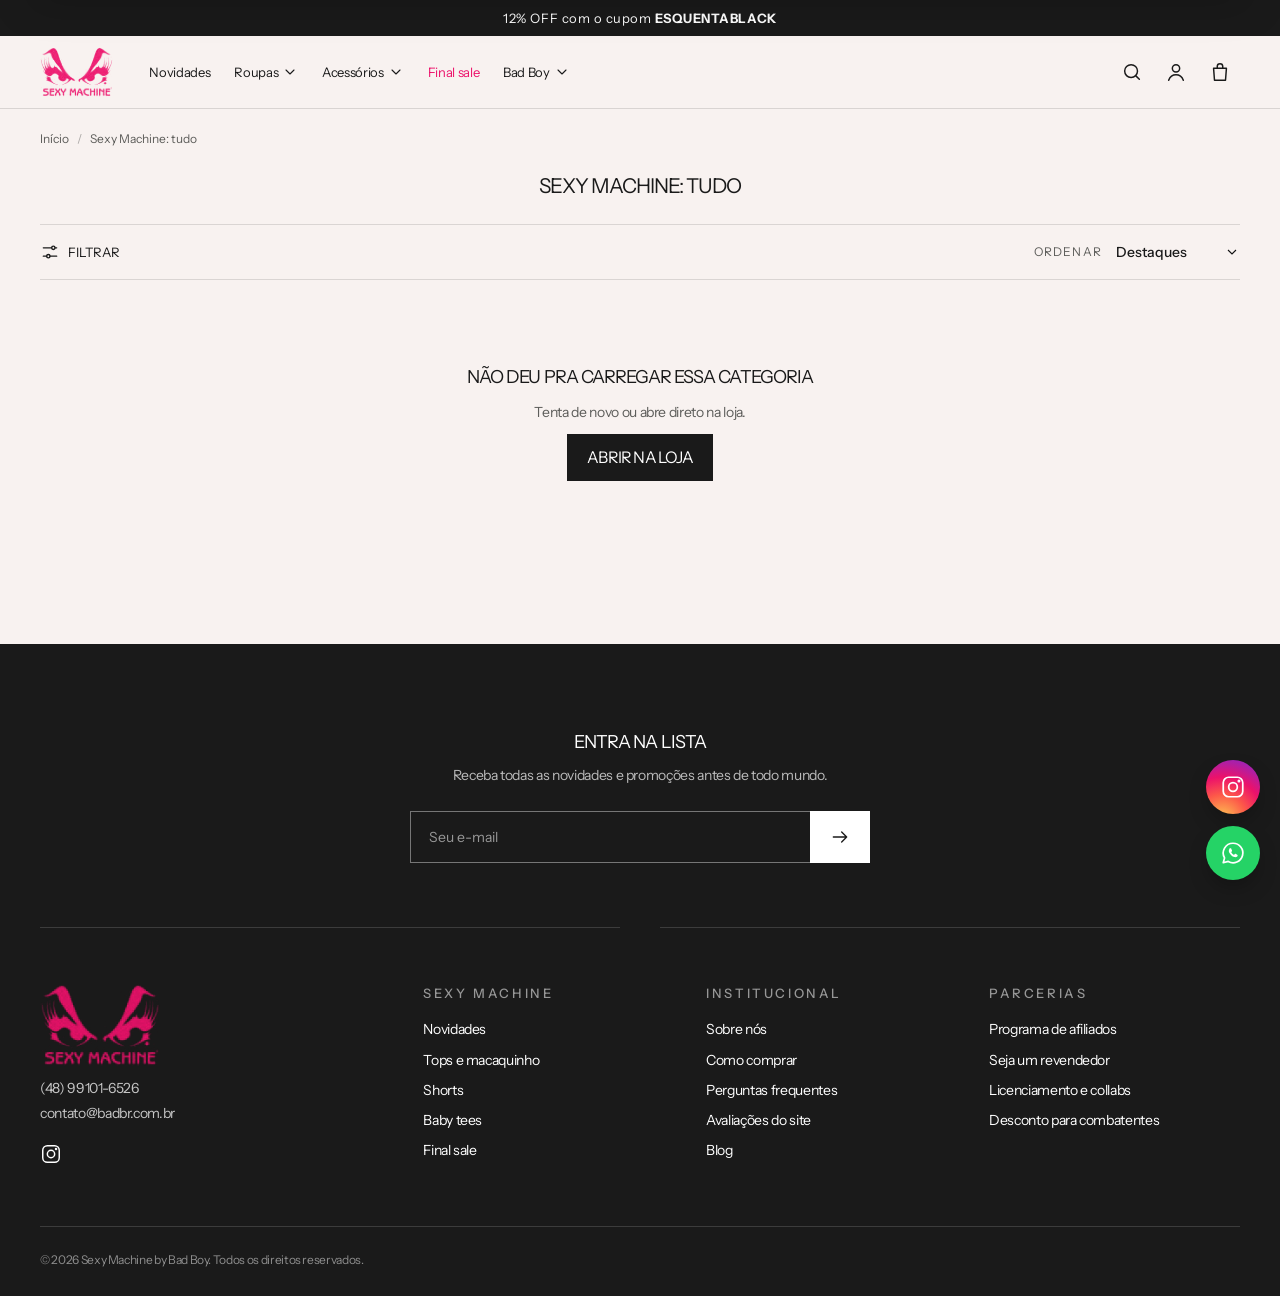
<file: colecao.html>
<!doctype html>
<html lang="pt-BR">
<head>
<meta charset="utf-8">
<meta name="viewport" content="width=device-width, initial-scale=1">
<title>Categoria | Sexy Machine</title>
<meta name="description" content="Sexy Machine, a marca ícone dos anos 90 e 2000, agora com a Bad Boy: tops, shorts, macaquinho, baby tees e conjuntos de moletom.">
<meta name="theme-color" content="#f6eeec">
<link rel="icon" href="img/sm-logo.png">
<link rel="preconnect" href="https://fonts.googleapis.com">
<link rel="preconnect" href="https://fonts.gstatic.com" crossorigin>
<link href="https://fonts.googleapis.com/css2?family=Instrument+Sans:ital,wght@0,400;0,500;0,600;0,700;1,600&display=swap" rel="stylesheet">
<link rel="stylesheet" href="styles.css?v=2">
</head>
<body class="page-solid">

<!-- BARRA DE AVISO -->
<div class="announce" aria-live="polite">
  <div class="announce__track">
    <p class="is-on">12% OFF com o cupom <b>ESQUENTABLACK</b></p>
    <p>Bad Friday chegando. Se inscreva e saia na frente</p>
    <p>Desconto para combatentes. <a href="https://badboy.com.br/pages/desconto-para-combatentes">Saiba mais</a></p>
  </div>
</div>

<!-- CABEÇALHO -->
<header class="header" id="header">
  <div class="header__inner">
    <button class="icon-btn header__burger" aria-label="Abrir menu" data-open="menu">
      <svg viewBox="0 0 24 24"><path d="M3 7h18M3 12h18M3 17h18"/></svg>
    </button>
    <a href="index.html" class="header__logo" aria-label="Sexy Machine by Bad Boy"><img class="sm-logo" src="img/sm-logo.png" alt="Sexy Machine" width="138" height="94"></a>
    <nav class="header__nav" aria-label="Principal"></nav>
    <div class="header__icons">
      <button class="icon-btn" aria-label="Buscar" data-open="search"><svg viewBox="0 0 24 24"><circle cx="11" cy="11" r="7"/><path d="m20 20-3.5-3.5"/></svg></button>
      <a class="icon-btn hide-sm" aria-label="Minha conta" href="https://badboy.com.br/account"><svg viewBox="0 0 24 24"><circle cx="12" cy="8" r="4"/><path d="M4 21c1.5-4 4.5-6 8-6s6.5 2 8 6"/></svg></a>
      <button class="icon-btn cart-btn" aria-label="Carrinho" data-open="cart"><svg viewBox="0 0 24 24"><path d="M5 8h14l-1 13H6L5 8Z"/><path d="M9 8V6a3 3 0 0 1 6 0v2"/></svg><span class="cart-count" hidden>0</span></button>
    </div>
  </div>
</header>

<main class="collection">

  <nav class="crumbs crumbs--left" aria-label="Você está em"><a href="index.html">Início</a><span data-crumb-group></span><span data-crumb aria-current="page"></span></nav>
  <section class="col-hero">
    <h1 class="h2 col-title" data-title>&nbsp;</h1>
    <p class="col-desc" data-desc></p>
    <div class="chips" data-chips></div>
  </section>

  <div class="col-body">
    <aside class="filters drawer drawer--left" id="filters" aria-label="Filtros">
      <div class="drawer__head filters__head"><p class="h3">Filtrar</p><button class="icon-btn" data-close aria-label="Fechar"><svg viewBox="0 0 24 24"><path d="M6 6l12 12M18 6 6 18"/></svg></button></div>
      <div class="filters__body">
        <details class="filter" open><summary>Tamanho</summary><div class="sizes" data-f-sizes></div></details>
        <details class="filter" open><summary>Preço</summary><div class="filter__list" data-f-price>
          <label><input type="radio" name="price" value="" checked> Qualquer preço</label>
          <label><input type="radio" name="price" value="0-100"> Até R$ 100</label>
          <label><input type="radio" name="price" value="100-200"> R$ 100 a R$ 200</label>
          <label><input type="radio" name="price" value="200-400"> R$ 200 a R$ 400</label>
          <label><input type="radio" name="price" value="400-99999"> Acima de R$ 400</label>
        </div></details>
        <details class="filter" open><summary>Mais</summary><div class="filter__list">
          <label><input type="checkbox" data-f-sale> Só promoção</label>
          <label><input type="checkbox" data-f-soldout> Mostrar esgotados</label>
        </div></details>
      </div>
      <div class="filters__foot">
        <button class="btn btn--ghost" data-clear>Limpar</button>
        <button class="btn" data-close data-apply>Ver produtos</button>
      </div>
    </aside>

    <div class="col-main">
      <div class="toolbar">
        <button class="toolbar__filter" data-open="filters"><svg viewBox="0 0 24 24"><path d="M4 7h10M18 7h2M4 17h4M12 17h8"/><circle cx="16" cy="7" r="2"/><circle cx="10" cy="17" r="2"/></svg>Filtrar</button>
        <p class="toolbar__count" data-count>Carregando produtos...</p>
        <label class="toolbar__sort"><span>Ordenar</span>
          <select data-sort>
            <option value="">Destaques</option>
            <option value="new">Mais novos</option>
            <option value="price-asc">Menor preço</option>
            <option value="price-desc">Maior preço</option>
            <option value="off">Maior desconto</option>
            <option value="az">A a Z</option>
          </select>
        </label>

      </div>
      <div class="active-filters" data-active></div>
      <div class="grid grid--4 col-grid" data-grid>
        <div class="skeleton"></div><div class="skeleton"></div><div class="skeleton"></div><div class="skeleton"></div><div class="skeleton"></div><div class="skeleton"></div><div class="skeleton"></div><div class="skeleton"></div>
      </div>
      <div class="col-more" data-more hidden>
        <p data-more-label></p>
        <div class="col-more__bar"><span data-more-bar></span></div>
        <button class="btn btn--ghost" data-more-btn>Carregar mais</button>
      </div>
    </div>
  </div>

</main>

<!-- NEWSLETTER + RODAPÉ -->
<footer class="footer">
  <div class="newsletter reveal">
    <h2 class="h2">Entra na lista</h2>
    <p>Receba todas as novidades e promoções antes de todo mundo.</p>
    <form class="newsletter__form" onsubmit="event.preventDefault();this.classList.add('is-done')">
      <input type="email" placeholder="Seu e-mail" aria-label="E-mail" required>
      <button class="btn" aria-label="Assinar"><svg viewBox="0 0 24 24"><path d="M4 12h16m-6-6 6 6-6 6"/></svg></button>
      <p class="newsletter__ok">Fechou. Você tá na lista.</p>
    </form>
  </div>
  <div class="footer__cols">
    <div>
      <a href="index.html" class="footer__wm"><img class="sm-logo" src="img/sm-logo.png" alt="Sexy Machine" width="138" height="94"></a>
      <p class="footer__contact"><a href="https://wa.me/554891016526">(48) 99101-6526</a><br><a href="mailto:contato@badbr.com.br">contato@badbr.com.br</a></p>
      <div class="footer__social">
        <a href="https://www.instagram.com/sexymachinebrasil/" aria-label="Instagram da Sexy Machine"><svg viewBox="0 0 24 24"><rect x="3" y="3" width="18" height="18" rx="5"/><circle cx="12" cy="12" r="4"/><circle cx="17.5" cy="6.5" r=".6"/></svg></a>
      </div>
    </div>
    <div>
      <p class="eyebrow">Sexy Machine</p>
      <a href="colecao.html?c=sexy-machine">Novidades</a>
      <a href="colecao.html?c=sm-tops">Tops e macaquinho</a>
      <a href="colecao.html?c=sm-shorts">Shorts</a>
      <a href="colecao.html?c=sm-tees">Baby tees</a>
      <a href="colecao.html?c=sm-sale">Final sale</a>
    </div>
    <div>
      <p class="eyebrow">Institucional</p>
      <a href="https://badboy.com.br/pages/sobre-nos">Sobre nós</a>
      <a href="https://badboy.com.br/pages/como-comprar">Como comprar</a>
      <a href="https://badboy.com.br/pages/faqs">Perguntas frequentes</a>
      <a href="https://badboy.com.br/pages/reviews">Avaliações do site</a>
      <a href="https://badboy.com.br/blogs/bad-boy">Blog</a>
    </div>
    <div>
      <p class="eyebrow">Parcerias</p>
      <a href="https://badboy.com.br/pages/programa-de-afiliados-bad-boy">Programa de afiliados</a>
      <a href="https://badboy.com.br/pages/seja-um-revendedor-bad-boy">Seja um revendedor</a>
      <a href="https://badboy.com.br/pages/seja-um-licenciado">Licenciamento e collabs</a>
      <a href="https://badboy.com.br/pages/desconto-para-combatentes">Desconto para combatentes</a>
    </div>
  </div>
  <p class="footer__legal">© 2026 Sexy Machine by Bad Boy. Todos os direitos reservados.</p>
</footer>

<!-- MENU CELULAR -->
<aside class="drawer drawer--left" id="menu" aria-hidden="true">
  <div class="drawer__head"><img class="sm-logo drawer__logo" src="img/sm-logo.png" alt="Sexy Machine"><button class="icon-btn" data-close aria-label="Fechar"><svg viewBox="0 0 24 24"><path d="M6 6l12 12M18 6 6 18"/></svg></button></div>
  <nav class="drawer__nav"></nav>
</aside>

<!-- BUSCA -->
<div class="search" id="search" aria-hidden="true">
  <div class="search__bar">
    <svg viewBox="0 0 24 24"><circle cx="11" cy="11" r="7"/><path d="m20 20-3.5-3.5"/></svg>
    <input type="search" placeholder="Buscar top, shorts, baby tee..." aria-label="Buscar">
    <button class="icon-btn" data-close aria-label="Fechar"><svg viewBox="0 0 24 24"><path d="M6 6l12 12M18 6 6 18"/></svg></button>
  </div>
  <div class="search__results"></div>
</div>

<!-- COMPRA RÁPIDA -->
<div class="modal" id="quick" aria-hidden="true">
  <div class="modal__box" role="dialog" aria-modal="true" aria-label="Compra rápida">
    <button class="icon-btn modal__x" data-close aria-label="Fechar"><svg viewBox="0 0 24 24"><path d="M6 6l12 12M18 6 6 18"/></svg></button>
    <div class="modal__media"></div>
    <div class="modal__info"></div>
  </div>
</div>

<!-- CARRINHO -->
<aside class="drawer drawer--right" id="cart" aria-hidden="true">
  <div class="drawer__head"><p class="h3">Carrinho</p><button class="icon-btn" data-close aria-label="Fechar"><svg viewBox="0 0 24 24"><path d="M6 6l12 12M18 6 6 18"/></svg></button></div>
  <div class="cart__items"></div>
  <div class="cart__foot">
    <p class="cart__coupon">Use <b>ESQUENTABLACK</b> no checkout e leve 12% OFF</p>
    <div class="cart__total"><span>Subtotal</span><b data-subtotal>R$ 0,00</b></div>
    <a class="btn btn--block" href="https://badboy.com.br/cart">Finalizar compra</a>
  </div>
</aside>

<div class="scrim" data-close></div>
<!-- BOTÕES FLUTUANTES -->
<div class="fab">
  <a class="fab__btn fab__btn--ig" href="https://www.instagram.com/sexymachinebrasil/" target="_blank" rel="noopener" aria-label="Instagram da Sexy Machine">
    <svg viewBox="0 0 24 24"><rect x="3" y="3" width="18" height="18" rx="5"/><circle cx="12" cy="12" r="4"/><circle cx="17.5" cy="6.5" r=".6"/></svg>
    <span class="fab__tip">@sexymachinebrasil</span>
  </a>
  <a class="fab__btn fab__btn--wa" href="https://wa.me/554891016526?text=Oi!%20Vim%20pelo%20site%20da%20Sexy%20Machine%20e%20queria%20tirar%20uma%20d%C3%BAvida." target="_blank" rel="noopener" aria-label="Falar no WhatsApp">
    <svg viewBox="0 0 24 24"><path d="M12 3a9 9 0 0 0-7.8 13.5L3 21l4.6-1.2A9 9 0 1 0 12 3Z"/><path d="M8.6 8.2c.2-.5.5-.5.8-.5h.5c.2 0 .4 0 .5.4l.7 1.7c.1.2 0 .4-.1.6l-.5.6c-.1.1-.2.3 0 .5.5.9 1.2 1.6 2.1 2.1.2.1.4.1.5 0l.6-.7c.2-.2.4-.2.6-.1l1.6.8c.2.1.4.2.4.4 0 .5-.2 1.2-.7 1.5-.6.4-1.4.6-2.3.3-2.3-.8-4-2.5-4.9-4.6-.4-.9-.3-1.9.1-2.5Z"/></svg>
    <span class="fab__tip">Fale com a gente</span>
  </a>
</div>
<div class="toast" role="status"></div>

<script src="menu.js?v=1"></script>
<script src="products.js?v=1"></script>
<script src="common.js?v=1"></script>
<script src="colecao.js?v=1"></script>
</body>
</html>
</file>
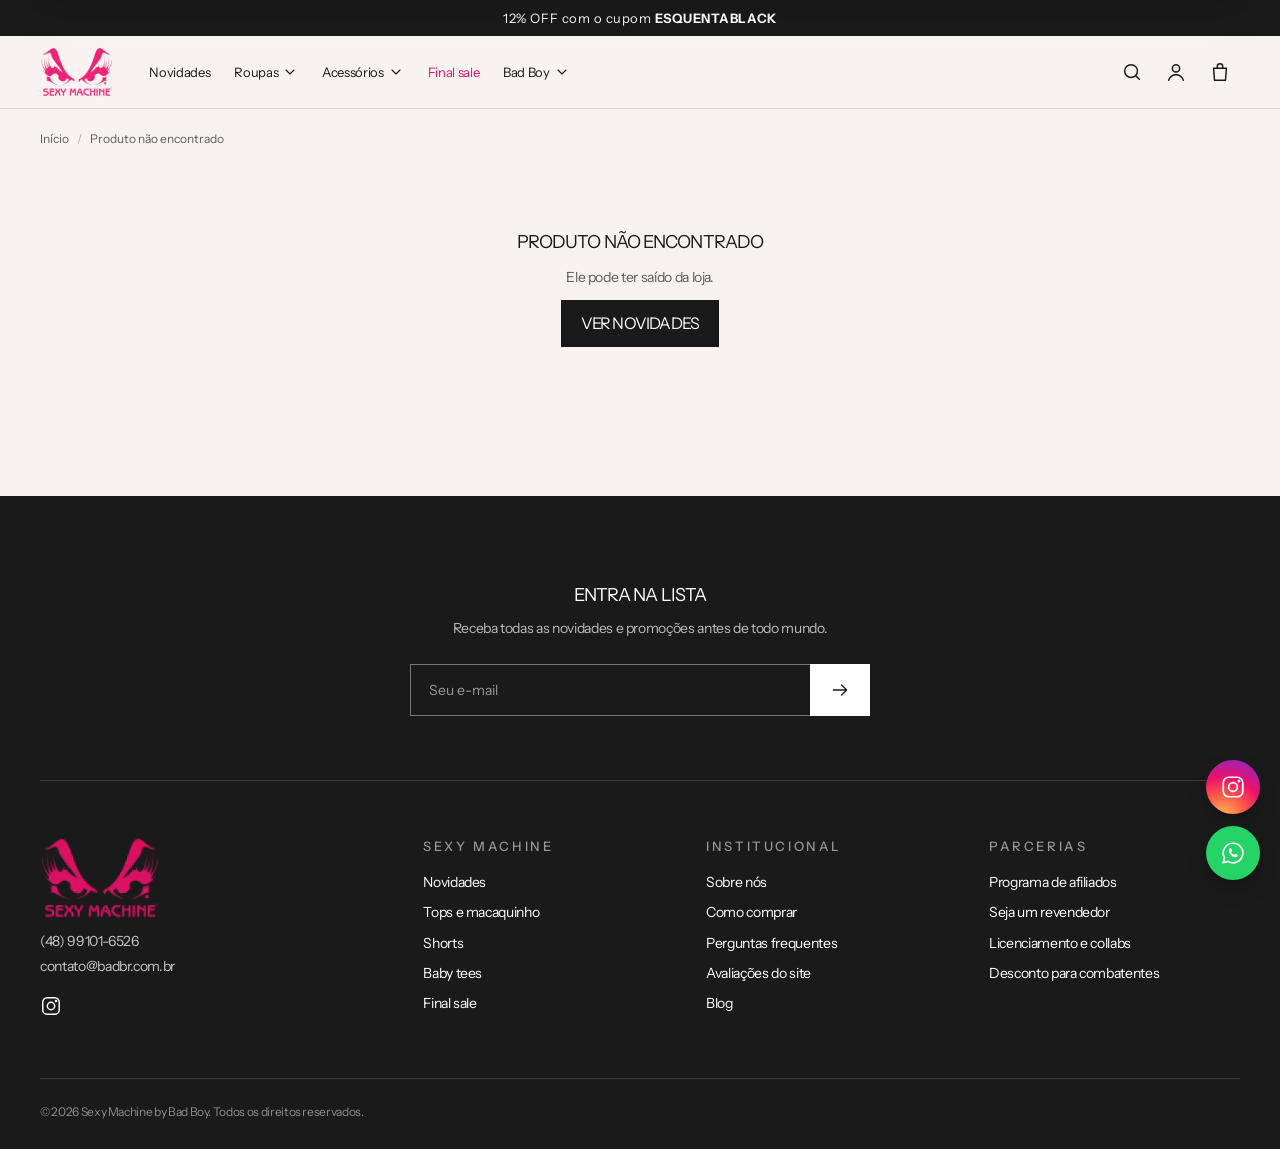
<file: produto.html>
<!doctype html>
<html lang="pt-BR">
<head>
<meta charset="utf-8">
<meta name="viewport" content="width=device-width, initial-scale=1">
<title>Produto | Sexy Machine</title>
<meta name="description" content="Sexy Machine, a marca ícone dos anos 90 e 2000, agora com a Bad Boy: tops, shorts, macaquinho, baby tees e conjuntos de moletom.">
<meta name="theme-color" content="#f6eeec">
<link rel="icon" href="img/sm-logo.png">
<link rel="preconnect" href="https://fonts.googleapis.com">
<link rel="preconnect" href="https://fonts.gstatic.com" crossorigin>
<link href="https://fonts.googleapis.com/css2?family=Instrument+Sans:ital,wght@0,400;0,500;0,600;0,700;1,600&display=swap" rel="stylesheet">
<link rel="stylesheet" href="styles.css?v=2">
</head>
<body class="page-solid">

<!-- BARRA DE AVISO -->
<div class="announce" aria-live="polite">
  <div class="announce__track">
    <p class="is-on">12% OFF com o cupom <b>ESQUENTABLACK</b></p>
    <p>Bad Friday chegando. Se inscreva e saia na frente</p>
    <p>Desconto para combatentes. <a href="https://badboy.com.br/pages/desconto-para-combatentes">Saiba mais</a></p>
  </div>
</div>

<!-- CABEÇALHO -->
<header class="header" id="header">
  <div class="header__inner">
    <button class="icon-btn header__burger" aria-label="Abrir menu" data-open="menu">
      <svg viewBox="0 0 24 24"><path d="M3 7h18M3 12h18M3 17h18"/></svg>
    </button>
    <a href="index.html" class="header__logo" aria-label="Sexy Machine by Bad Boy"><img class="sm-logo" src="img/sm-logo.png" alt="Sexy Machine" width="138" height="94"></a>
    <nav class="header__nav" aria-label="Principal"></nav>
    <div class="header__icons">
      <button class="icon-btn" aria-label="Buscar" data-open="search"><svg viewBox="0 0 24 24"><circle cx="11" cy="11" r="7"/><path d="m20 20-3.5-3.5"/></svg></button>
      <a class="icon-btn hide-sm" aria-label="Minha conta" href="https://badboy.com.br/account"><svg viewBox="0 0 24 24"><circle cx="12" cy="8" r="4"/><path d="M4 21c1.5-4 4.5-6 8-6s6.5 2 8 6"/></svg></a>
      <button class="icon-btn cart-btn" aria-label="Carrinho" data-open="cart"><svg viewBox="0 0 24 24"><path d="M5 8h14l-1 13H6L5 8Z"/><path d="M9 8V6a3 3 0 0 1 6 0v2"/></svg><span class="cart-count" hidden>0</span></button>
    </div>
  </div>
</header>

<main class="product">

  <nav class="crumbs crumbs--left" aria-label="Você está em"><a href="index.html">Início</a><span data-crumb-col></span><span data-crumb aria-current="page"></span></nav>

  <section class="pdp">
    <div class="pdp__media">
      <div class="pdp__thumbs" data-thumbs></div>
      <div class="pdp__main">
        <div class="pdp__gallery" data-gallery><div class="skeleton"></div></div>
        <div class="pdp__counter" data-counter hidden></div>
      </div>
    </div>

    <div class="pdp__info">
      <div class="pdp__sticky">
        <h1 class="pdp__title" data-title>&nbsp;</h1>
        <div class="pdp__price" data-price></div>
        <div data-options></div>
        <p class="modal__hint" data-hint></p>
        <p class="pdp__stock" data-stock></p>
        <div class="pdp__buy">
          <button class="btn btn--ghost btn--block pdp__add" data-add-pdp>Adicionar ao carrinho</button>
          <a class="btn btn--block" data-buy-now href="#">Comprar agora</a>
        </div>
        <div class="rte pdp__desc" data-desc></div>
        <div class="pdp__acc">
          <details><summary>Detalhes</summary><dl class="pdp__specs" data-specs></dl></details>
          <details><summary>Dúvidas</summary><div class="rte">
            <p><a href="https://badboy.com.br/pages/como-comprar">Como comprar</a></p>
            <p><a href="https://badboy.com.br/pages/faqs">Perguntas frequentes</a></p>
            <p><a href="https://wa.me/554891016526">WhatsApp (48) 99101-6526</a></p>
          </div></details>
        </div>
        <div class="pdp__share" data-share-row>
          <a data-share="facebook" target="_blank" rel="noopener"><svg viewBox="0 0 24 24"><path d="M14 8h3V4h-3a4 4 0 0 0-4 4v2H7v4h3v6h4v-6h3l1-4h-4V8Z"/></svg>Compartilhar</a>
          <a data-share="x" target="_blank" rel="noopener"><svg viewBox="0 0 24 24"><path d="M4 4l16 16M20 4 4 20"/></svg>Postar</a>
          <a data-share="whatsapp" target="_blank" rel="noopener"><svg viewBox="0 0 24 24"><path d="M4 20l1.3-4A8 8 0 1 1 8 18.7L4 20Z"/></svg>WhatsApp</a>
        </div>
      </div>
    </div>
  </section>

  <section class="section" data-related-wrap hidden>
    <div class="section__head reveal">
      <h2 class="h2">Você também pode gostar</h2>
    </div>
    <div class="grid grid--4" data-related></div>
    <div class="section__foot"><a href="colecao.html?c=all" class="btn btn--ghost" data-related-link>Ver mais</a></div>
  </section>

</main>

<!-- BARRA DE COMPRA FIXA (celular) -->
<div class="buybar" data-buybar aria-hidden="true">
  <div class="buybar__info"><p data-buybar-title></p><b data-buybar-price></b></div>
  <button class="btn" data-buybar-go>Comprar</button>
</div>

<!-- NEWSLETTER + RODAPÉ -->
<footer class="footer">
  <div class="newsletter reveal">
    <h2 class="h2">Entra na lista</h2>
    <p>Receba todas as novidades e promoções antes de todo mundo.</p>
    <form class="newsletter__form" onsubmit="event.preventDefault();this.classList.add('is-done')">
      <input type="email" placeholder="Seu e-mail" aria-label="E-mail" required>
      <button class="btn" aria-label="Assinar"><svg viewBox="0 0 24 24"><path d="M4 12h16m-6-6 6 6-6 6"/></svg></button>
      <p class="newsletter__ok">Fechou. Você tá na lista.</p>
    </form>
  </div>
  <div class="footer__cols">
    <div>
      <a href="index.html" class="footer__wm"><img class="sm-logo" src="img/sm-logo.png" alt="Sexy Machine" width="138" height="94"></a>
      <p class="footer__contact"><a href="https://wa.me/554891016526">(48) 99101-6526</a><br><a href="mailto:contato@badbr.com.br">contato@badbr.com.br</a></p>
      <div class="footer__social">
        <a href="https://www.instagram.com/sexymachinebrasil/" aria-label="Instagram da Sexy Machine"><svg viewBox="0 0 24 24"><rect x="3" y="3" width="18" height="18" rx="5"/><circle cx="12" cy="12" r="4"/><circle cx="17.5" cy="6.5" r=".6"/></svg></a>
      </div>
    </div>
    <div>
      <p class="eyebrow">Sexy Machine</p>
      <a href="colecao.html?c=sexy-machine">Novidades</a>
      <a href="colecao.html?c=sm-tops">Tops e macaquinho</a>
      <a href="colecao.html?c=sm-shorts">Shorts</a>
      <a href="colecao.html?c=sm-tees">Baby tees</a>
      <a href="colecao.html?c=sm-sale">Final sale</a>
    </div>
    <div>
      <p class="eyebrow">Institucional</p>
      <a href="https://badboy.com.br/pages/sobre-nos">Sobre nós</a>
      <a href="https://badboy.com.br/pages/como-comprar">Como comprar</a>
      <a href="https://badboy.com.br/pages/faqs">Perguntas frequentes</a>
      <a href="https://badboy.com.br/pages/reviews">Avaliações do site</a>
      <a href="https://badboy.com.br/blogs/bad-boy">Blog</a>
    </div>
    <div>
      <p class="eyebrow">Parcerias</p>
      <a href="https://badboy.com.br/pages/programa-de-afiliados-bad-boy">Programa de afiliados</a>
      <a href="https://badboy.com.br/pages/seja-um-revendedor-bad-boy">Seja um revendedor</a>
      <a href="https://badboy.com.br/pages/seja-um-licenciado">Licenciamento e collabs</a>
      <a href="https://badboy.com.br/pages/desconto-para-combatentes">Desconto para combatentes</a>
    </div>
  </div>
  <p class="footer__legal">© 2026 Sexy Machine by Bad Boy. Todos os direitos reservados.</p>
</footer>

<!-- MENU CELULAR -->
<aside class="drawer drawer--left" id="menu" aria-hidden="true">
  <div class="drawer__head"><img class="sm-logo drawer__logo" src="img/sm-logo.png" alt="Sexy Machine"><button class="icon-btn" data-close aria-label="Fechar"><svg viewBox="0 0 24 24"><path d="M6 6l12 12M18 6 6 18"/></svg></button></div>
  <nav class="drawer__nav"></nav>
</aside>

<!-- BUSCA -->
<div class="search" id="search" aria-hidden="true">
  <div class="search__bar">
    <svg viewBox="0 0 24 24"><circle cx="11" cy="11" r="7"/><path d="m20 20-3.5-3.5"/></svg>
    <input type="search" placeholder="Buscar top, shorts, baby tee..." aria-label="Buscar">
    <button class="icon-btn" data-close aria-label="Fechar"><svg viewBox="0 0 24 24"><path d="M6 6l12 12M18 6 6 18"/></svg></button>
  </div>
  <div class="search__results"></div>
</div>

<!-- COMPRA RÁPIDA -->
<div class="modal" id="quick" aria-hidden="true">
  <div class="modal__box" role="dialog" aria-modal="true" aria-label="Compra rápida">
    <button class="icon-btn modal__x" data-close aria-label="Fechar"><svg viewBox="0 0 24 24"><path d="M6 6l12 12M18 6 6 18"/></svg></button>
    <div class="modal__media"></div>
    <div class="modal__info"></div>
  </div>
</div>

<!-- CARRINHO -->
<aside class="drawer drawer--right" id="cart" aria-hidden="true">
  <div class="drawer__head"><p class="h3">Carrinho</p><button class="icon-btn" data-close aria-label="Fechar"><svg viewBox="0 0 24 24"><path d="M6 6l12 12M18 6 6 18"/></svg></button></div>
  <div class="cart__items"></div>
  <div class="cart__foot">
    <p class="cart__coupon">Use <b>ESQUENTABLACK</b> no checkout e leve 12% OFF</p>
    <div class="cart__total"><span>Subtotal</span><b data-subtotal>R$ 0,00</b></div>
    <a class="btn btn--block" href="https://badboy.com.br/cart">Finalizar compra</a>
  </div>
</aside>

<div class="scrim" data-close></div>
<!-- BOTÕES FLUTUANTES -->
<div class="fab">
  <a class="fab__btn fab__btn--ig" href="https://www.instagram.com/sexymachinebrasil/" target="_blank" rel="noopener" aria-label="Instagram da Sexy Machine">
    <svg viewBox="0 0 24 24"><rect x="3" y="3" width="18" height="18" rx="5"/><circle cx="12" cy="12" r="4"/><circle cx="17.5" cy="6.5" r=".6"/></svg>
    <span class="fab__tip">@sexymachinebrasil</span>
  </a>
  <a class="fab__btn fab__btn--wa" href="https://wa.me/554891016526?text=Oi!%20Vim%20pelo%20site%20da%20Sexy%20Machine%20e%20queria%20tirar%20uma%20d%C3%BAvida." target="_blank" rel="noopener" aria-label="Falar no WhatsApp">
    <svg viewBox="0 0 24 24"><path d="M12 3a9 9 0 0 0-7.8 13.5L3 21l4.6-1.2A9 9 0 1 0 12 3Z"/><path d="M8.6 8.2c.2-.5.5-.5.8-.5h.5c.2 0 .4 0 .5.4l.7 1.7c.1.2 0 .4-.1.6l-.5.6c-.1.1-.2.3 0 .5.5.9 1.2 1.6 2.1 2.1.2.1.4.1.5 0l.6-.7c.2-.2.4-.2.6-.1l1.6.8c.2.1.4.2.4.4 0 .5-.2 1.2-.7 1.5-.6.4-1.4.6-2.3.3-2.3-.8-4-2.5-4.9-4.6-.4-.9-.3-1.9.1-2.5Z"/></svg>
    <span class="fab__tip">Fale com a gente</span>
  </a>
</div>
<div class="toast" role="status"></div>

<script src="menu.js?v=1"></script>
<script src="products.js?v=1"></script>
<script src="common.js?v=1"></script>
<script src="produto.js?v=2"></script>
</body>
</html>
</file>
<file: styles.css>
/* Sexy Machine no esqueleto do tema Motion (Archetype), o mesmo da loja Bad Boy.
   Cores tiradas da linha Soft: rosa antigo, preto e oliva, com o pink dos gorros como destaque */
:root {
  --bg: #f8f2f0;
  --bg-2: #efe2de;
  --ink: #1a1a1a;
  --ink-2: #5d5d5a;
  --line: rgba(0, 0, 0, .12);
  --white: #fff;
  --sale: #ec116a;
  --rose: #d9a3a0;
  --script: "Yellowtail", cursive;
  --font: "Instrument Sans", system-ui, sans-serif;
  --pad: max(clamp(16px, 3.4vw, 40px), calc((100vw - 1220px) / 2));
  --tight: -.05em;
  --ease: cubic-bezier(.22, .61, .36, 1);
  --header-h: 72px;
}

* { box-sizing: border-box; margin: 0; padding: 0; }
html { scroll-behavior: smooth; scroll-padding-top: var(--header-h); }
body {
  background: var(--bg);
  color: var(--ink);
  font: 400 14px/1.45 var(--font);
  letter-spacing: -.025em;
  -webkit-font-smoothing: antialiased;
  overflow-x: hidden;
}
body.is-locked { overflow: hidden; }
img { display: block; max-width: 100%; }
a { color: inherit; text-decoration: none; }
button { font: inherit; color: inherit; background: none; border: 0; cursor: pointer; }
svg { width: 22px; height: 22px; fill: none; stroke: currentColor; stroke-width: 1.6; stroke-linecap: round; stroke-linejoin: round; }

/* tipografia */
.display {
  font-weight: 400;
  font-size: clamp(30px, 2.8vw, 40px);
  line-height: 1.1;
  letter-spacing: var(--tight);
  text-transform: uppercase;
}
.display--xl { font-size: clamp(40px, 5.6vw, 80px); }
.h2 {
  font-weight: 400;
  font-size: clamp(18px, 1.4vw, 20px);
  line-height: 1.1;
  text-transform: uppercase;
  letter-spacing: var(--tight);
}
.h3 { font-weight: 400; font-size: 18px; text-transform: uppercase; letter-spacing: var(--tight); }
.eyebrow {
  font-size: 13px;
  font-weight: 500;
  letter-spacing: .2em;
  text-transform: uppercase;
}
.link { white-space: nowrap;
  font-size: 13px; font-weight: 400; letter-spacing: 0; text-transform: uppercase;
  background: linear-gradient(currentColor, currentColor) 0 100% / 100% 1px no-repeat;
  padding-bottom: 3px; transition: background-size .35s var(--ease);
}
.link:hover { background-size: 0 1px; background-position: 100% 100%; }

/* botões */
.btn {
  display: inline-flex; align-items: center; justify-content: center; gap: 8px;
  min-height: 47px; padding: 11px 20px;
  background: var(--ink); color: var(--white);
  font-size: 16px; font-weight: 400; letter-spacing: var(--tight); text-transform: uppercase;
  position: relative; overflow: hidden; isolation: isolate;
  transition: color .35s var(--ease);
}
.btn::before {
  content: ""; position: absolute; inset: 0; z-index: -1;
  background: #333; transform: scaleX(0); transform-origin: right;
  transition: transform .45s var(--ease);
}
.btn:hover::before { transform: scaleX(1); transform-origin: left; }
.btn--light { background: var(--white); color: var(--ink); }
.btn--light::before { background: var(--ink); }
.btn--light:hover { color: var(--white); }
.btn--ghost { background: transparent; color: var(--ink); box-shadow: inset 0 0 0 1px var(--ink); }
.btn--ghost::before { background: var(--ink); }
.btn--ghost:hover { color: var(--white); }
.btn--block { width: 100%; }
.btn svg { width: 20px; height: 20px; }

.icon-btn { width: 40px; height: 40px; display: grid; place-items: center; position: relative; }

/* barra de aviso */
.announce {
  background: var(--ink); color: var(--white);
  height: 36px; overflow: hidden; position: relative; z-index: 40;
  font-size: 13px; letter-spacing: .04em;
}
.announce__track p {
  position: absolute; inset: 0; line-height: 36px;
  padding: 0 16px; text-align: center; white-space: nowrap; overflow: hidden; text-overflow: ellipsis;
  opacity: 0; transform: translateY(100%);
  transition: opacity .5s var(--ease), transform .5s var(--ease);
}
.announce__track p.is-on { opacity: 1; transform: none; }
.announce__track p.is-out { opacity: 0; transform: translateY(-100%); }
.announce a { text-decoration: underline; text-underline-offset: 3px; margin-left: 4px; }

/* cabeçalho: transparente sobre o slideshow, sólido depois */
.header {
  position: sticky; top: 0; z-index: 30;
  height: var(--header-h); margin-bottom: calc(var(--header-h) * -1);
  color: var(--white);
  transition: background .35s var(--ease), color .35s var(--ease), box-shadow .35s var(--ease);
}
.header__inner {
  height: 100%; padding: 0 var(--pad);
  display: flex; align-items: center; gap: 36px;
}
.header__logo img { width: 132px; height: auto; filter: invert(1); transition: filter .35s var(--ease); }
.header__nav { display: flex; gap: 24px; align-items: center; font-size: 13px; font-weight: 400; }
.header__nav > a, .mega__trigger { position: relative; padding: 8px 0; display: flex; align-items: center; gap: 4px; }
.header__nav > a::after, .mega__trigger::after {
  content: ""; position: absolute; left: 0; right: 0; bottom: 2px; height: 1px; background: currentColor;
  transform: scaleX(0); transform-origin: right; transition: transform .35s var(--ease);
}
.header__nav > a:hover::after, .mega:hover .mega__trigger::after { transform: scaleX(1); transform-origin: left; }
.mega__trigger svg { width: 16px; height: 16px; transition: transform .3s; }
.mega:hover .mega__trigger svg { transform: rotate(180deg); }
.is-sale { color: var(--sale); }
.header:not(.is-solid) .is-sale { color: inherit; }
.header__icons { margin-left: auto; display: flex; gap: 4px; }
.header__burger { display: none; }
.cart-count {
  position: absolute; top: 4px; right: 2px; min-width: 18px; height: 18px; padding: 0 4px;
  border-radius: 9px; background: var(--sale); color: var(--white);
  font-size: 11px; font-weight: 600; display: grid; place-items: center;
}
.cart-count[hidden] { display: none; }
.cart-count.bump { animation: bump .45s var(--ease); }
@keyframes bump { 40% { transform: scale(1.35); } }

.header.is-solid, .header:hover, .header.is-mega {
  background: var(--bg); color: var(--ink); box-shadow: 0 1px 0 var(--line);
}
.header.is-solid .header__logo img, .header:hover .header__logo img, .header.is-mega .header__logo img { filter: none; }
.header:hover .is-sale { color: var(--sale); }

/* megamenu */
.mega__panel {
  position: absolute; left: 0; right: 0; top: 100%;
  background: var(--bg); color: var(--ink); box-shadow: 0 1px 0 var(--line), 0 30px 40px -30px rgba(0, 0, 0, .25);
  padding: 36px var(--pad) 44px;
  display: flex; gap: 56px;
  opacity: 0; visibility: hidden; transform: translateY(-8px);
  transition: opacity .3s var(--ease), transform .3s var(--ease), visibility .3s;
}
.mega:hover .mega__panel, .mega:focus-within .mega__panel { opacity: 1; visibility: visible; transform: none; }
.mega__links { display: flex; flex-direction: column; gap: 10px; font-size: 15px; min-width: 170px; }
.mega__promos { margin-left: auto; display: grid; grid-template-columns: repeat(2, minmax(0, 240px)); gap: 16px; }
.mega__promos:empty { display: none; }
.mega__links .eyebrow { color: var(--ink-2); margin-bottom: 6px; }
.mega__links a:hover { text-decoration: underline; text-underline-offset: 4px; }
.mega__promo { position: relative; overflow: hidden; aspect-ratio: 4 / 5; }
.mega__promo img { width: 100%; height: 100%; object-fit: cover; object-position: center 20%; transition: transform .8s var(--ease); }
.mega__promo:hover img { transform: scale(1.05); }
.mega__promo span {
  position: absolute; left: 16px; bottom: 14px; color: var(--white);
  font-size: 14px; font-weight: 600; letter-spacing: .16em; text-transform: uppercase;
  text-shadow: 0 1px 12px rgba(0, 0, 0, .4);
}

/* slideshow */
.slideshow { position: relative; height: 100svh; min-height: 560px; max-height: 1000px; overflow: hidden; background: #000; color: var(--white); }
.slide { position: absolute; inset: 0; opacity: 0; transition: opacity 1.2s var(--ease); }
.slide.is-on { opacity: 1; z-index: 1; }
.slide img { width: 100%; height: 100%; object-fit: cover; transform: scale(1.12); }
.slide.is-on img { animation: kenburns 9s linear forwards; }
@keyframes kenburns { from { transform: scale(1.12); } to { transform: scale(1); } }
.slide::after { content: ""; position: absolute; inset: 0; background: linear-gradient(to top, rgba(0, 0, 0, .62), rgba(0, 0, 0, .05) 55%, rgba(0, 0, 0, .25)); }
.slide__copy {
  position: absolute; z-index: 2; left: var(--pad); right: var(--pad); bottom: clamp(56px, 10vh, 110px);
  display: flex; flex-direction: column; align-items: flex-start; gap: 18px;
}
.slide__copy > * { opacity: 0; transform: translateY(24px); transition: opacity .8s var(--ease), transform .8s var(--ease); }
.slide.is-on .slide__copy > * { opacity: 1; transform: none; }
.slide.is-on .slide__copy > :nth-child(2) { transition-delay: .15s; }
.slide.is-on .slide__copy > :nth-child(3) { transition-delay: .3s; }
.slide__copy .eyebrow { font-size: 15px; letter-spacing: .2em; }
.slideshow__ui { position: absolute; z-index: 3; right: var(--pad); bottom: 28px; display: flex; align-items: center; gap: 14px; }
.slideshow__dots { display: flex; gap: 8px; }
.slideshow__dots button { width: 34px; height: 2px; background: rgba(255, 255, 255, .35); position: relative; overflow: hidden; }
.slideshow__dots button::after { content: ""; position: absolute; inset: 0; background: var(--white); transform: scaleX(0); transform-origin: left; }
.slideshow__dots button.is-on::after { animation: progress var(--slide-ms, 6s) linear forwards; }
.slideshow.is-paused .slideshow__dots button.is-on::after { animation-play-state: paused; }
@keyframes progress { to { transform: scaleX(1); } }
.slideshow__pause svg { width: 18px; height: 18px; }

/* seções */
.section { padding: clamp(56px, 8vw, 110px) var(--pad); }
.section__head { display: flex; flex-direction: column; align-items: center; text-align: center; gap: 14px; margin-bottom: 36px; }
.section__head--center { flex-direction: column; align-items: center; text-align: center; }
.section__foot { display: flex; justify-content: center; margin-top: 40px; }

/* grade de produtos */
.grid { display: grid; gap: 28px 18px; }
.grid--4 { grid-template-columns: repeat(4, 1fr); }
.grid--2 { grid-template-columns: repeat(2, 1fr); gap: 40px 20px; }
.grid--2 .card__media { aspect-ratio: 4 / 5; }
.card { position: relative; }
.card__media { display: block; position: relative; aspect-ratio: 2 / 3; overflow: hidden; background: var(--bg-2); }
.card__media img { position: absolute; inset: 0; width: 100%; height: 100%; object-fit: cover; transition: opacity .5s var(--ease), transform 1.2s var(--ease); }
.card__media img + img { opacity: 0; }
.card:hover .card__media img { transform: scale(1.04); }
.card:hover .card__media img + img { opacity: 1; }
.card__badge {
  position: absolute; z-index: 2; top: 10px; left: 10px;
  background: var(--sale); color: var(--white); padding: 3px 7px;
  font-size: 11px; font-weight: 400; letter-spacing: 0; text-transform: uppercase;
}
.card__quick {
  position: absolute; z-index: 2; right: 12px; top: 12px;
  width: 65px; height: 65px; border-radius: 50%;
  background: var(--ink); color: var(--white);
  font-size: 11px; font-weight: 500; letter-spacing: -.025em; line-height: 1.15;
  display: grid; place-items: center; text-align: center;
  transform: scale(0); transition: transform .4s var(--ease);
}
.card:hover .card__quick, .card__quick:focus-visible { transform: scale(1); }
.card__info { padding-top: 14px; display: flex; flex-direction: column; gap: 4px; }
.card__title { font-size: 15px; font-weight: 400; line-height: 1.3; }
.price { font-size: 13px; display: flex; gap: 8px; align-items: baseline; }
.price s { color: var(--ink-2); font-size: 12px; }
.price.is-sale b { color: var(--sale); }
.price b { font-weight: 500; }
.card__sizes { font-size: 12px; color: var(--ink-2); letter-spacing: .06em; }

/* abas */
.tabs { display: flex; gap: 28px; flex-wrap: wrap; justify-content: center; }
.tabs button {
  font-size: 18.7px; font-weight: 400; letter-spacing: var(--tight); text-transform: uppercase;
  color: var(--ink-2); padding-bottom: 4px;
  background: linear-gradient(currentColor, currentColor) 0 100% / 0 1px no-repeat;
  transition: color .3s, background-size .35s var(--ease);
}
.tabs button.is-on, .tabs button:hover { color: var(--ink); background-size: 100% 1px; }
.tab-grid.is-swapping .card { opacity: 0; transform: translateY(16px); }
.tab-grid .card { transition: opacity .45s var(--ease), transform .45s var(--ease); }

/* texto correndo */
.marquee { background: var(--ink); color: var(--white); overflow: hidden; padding: 18px 0; }
.marquee__track { display: flex; width: max-content; align-items: center; gap: 36px; animation: marquee 32s linear infinite; }
.marquee span { font-size: clamp(20px, 2.4vw, 30px); font-weight: 400; text-transform: uppercase; letter-spacing: var(--tight); white-space: nowrap; }
.marquee i { width: 26px; height: 26px; background: url("img/olho.png") center / contain no-repeat; filter: invert(1); flex: none; }
@keyframes marquee { to { transform: translateX(-50%); } }

/* faixa de imagem com parallax */
.feature-media { position: relative; height: 92vh; min-height: 520px; overflow: hidden; color: var(--white); display: grid; place-items: center; text-align: center; }
.feature-media__bg { position: absolute; inset: -15% 0; }
.feature-media__bg img { width: 100%; height: 100%; object-fit: cover; object-position: 70% center; }
.feature-media::after { content: ""; position: absolute; inset: 0; background: rgba(0, 0, 0, .42); }
.feature-media__copy { position: relative; z-index: 1; padding: 0 var(--pad); display: flex; flex-direction: column; align-items: center; gap: 22px; }

/* contagem */
.countdown {
  position: relative; overflow: hidden;
  background: #0d0d0d; color: var(--white);
  padding: clamp(56px, 7vw, 90px) var(--pad);
  display: grid; grid-template-columns: 1fr auto auto; gap: 40px; align-items: center;
}
.countdown__eye { position: absolute; right: -6%; top: 50%; width: min(520px, 60vw); transform: translateY(-50%); filter: invert(1); opacity: .05; pointer-events: none; }
.countdown__copy p { color: rgba(255, 255, 255, .7); margin-top: 10px; max-width: 420px; }
.countdown__copy b { color: var(--white); }
.countdown__clock { display: flex; gap: 22px; }
.countdown__clock div { text-align: center; min-width: 64px; }
.countdown__clock div + div { padding-left: 22px; border-left: 1px solid rgba(255, 255, 255, .2); }
.countdown__clock b { display: block; font-size: clamp(36px, 4vw, 56px); font-weight: 400; line-height: 1; font-variant-numeric: tabular-nums; }
.countdown__clock span { display: block; margin-top: 8px; font-size: 11px; letter-spacing: .2em; text-transform: uppercase; color: rgba(255, 255, 255, .6); }

/* colagem de coleções */
.collage { display: grid; grid-template-columns: 2fr 1fr 1fr; grid-auto-rows: clamp(220px, 26vw, 380px); gap: 14px; }
.collage .tile:nth-child(4) { grid-column: span 1; }
.collage .tile:nth-child(5) { grid-column: span 2; }
.tile { position: relative; overflow: hidden; background: var(--bg-2); color: var(--white); }
.tile img { width: 100%; height: 100%; object-fit: cover; object-position: center 22%; transition: transform 1.2s var(--ease); }
.tile img.pos-mid { object-position: center 55%; }
.tile:hover img { transform: scale(1.06); }
.tile::after { content: ""; position: absolute; inset: 0; background: linear-gradient(to top, rgba(0, 0, 0, .5), transparent 45%); }
.tile span {
  position: absolute; z-index: 1; left: 20px; bottom: 18px;
  font-size: 15.6px; font-weight: 400; letter-spacing: var(--tight); text-transform: uppercase;
  background: linear-gradient(currentColor, currentColor) 0 100% / 0 1px no-repeat; padding-bottom: 3px;
  transition: background-size .4s var(--ease);
}
.tile:hover span { background-size: 100% 1px; }

/* chamada feminino */
.callout { display: grid; grid-template-columns: 1.1fr 1fr; gap: clamp(32px, 6vw, 96px); align-items: center; padding: clamp(56px, 8vw, 110px) var(--pad); background: var(--bg-2); }
.callout__stack { position: relative; aspect-ratio: 1 / 1; }
.callout__stack img { position: absolute; object-fit: cover; box-shadow: 0 20px 40px -20px rgba(0, 0, 0, .35); transition: transform 1.2s var(--ease); }
.callout__a { width: 52%; height: 78%; left: 4%; top: 2%; z-index: 2; }
.callout__b { width: 44%; height: 66%; right: 4%; top: 18%; z-index: 1; }
.callout__c { width: 30%; height: 40%; left: 40%; bottom: 0; z-index: 3; }
.callout__copy { display: flex; flex-direction: column; gap: 16px; max-width: 460px; }
.callout__copy p:not(.eyebrow) { color: var(--ink-2); }
.callout__btns { display: flex; gap: 12px; flex-wrap: wrap; margin-top: 8px; }

/* avaliações */
.reviews { padding: clamp(56px, 8vw, 110px) var(--pad); border-top: 1px solid var(--line); }
.reviews__count { font-size: 14px; color: var(--ink-2); display: flex; gap: 10px; align-items: center; }
.stars { color: var(--ink); letter-spacing: .14em; font-size: 15px; }
.reviews__row { display: grid; grid-template-columns: repeat(3, 1fr); gap: 18px; }
.review { background: var(--white); padding: 32px 28px; display: flex; flex-direction: column; gap: 16px; }
.review blockquote { font-size: 16px; line-height: 1.4; font-weight: 500; }
.review figcaption { margin-top: auto; font-size: 13px; color: var(--ink-2); display: flex; flex-direction: column; gap: 2px; }
.review figcaption b { color: var(--ink); font-weight: 600; }

/* blog */
.posts { display: grid; grid-template-columns: repeat(3, 1fr); gap: 18px; }
.post { display: flex; flex-direction: column; gap: 10px; }
.post__img { aspect-ratio: 4 / 3; overflow: hidden; background: var(--bg-2); margin-bottom: 6px; }
.post__img img { width: 100%; height: 100%; object-fit: cover; transition: transform 1.2s var(--ease); }
.post:hover .post__img img { transform: scale(1.05); }
.post .eyebrow { color: var(--ink-2); font-size: 11px; }
.post h3 { font-size: 15.6px; font-weight: 400; line-height: 1.3; text-transform: uppercase; letter-spacing: var(--tight); }

/* vantagens */
.perks { display: grid; grid-template-columns: repeat(4, 1fr); border-top: 1px solid var(--line); }
.perk { padding: 44px var(--pad); display: flex; flex-direction: column; gap: 10px; transition: background .3s; }
.perk + .perk { border-left: 1px solid var(--line); }
.perk:hover { background: var(--bg-2); }
.perk svg { width: 30px; height: 30px; margin-bottom: 8px; }
.perk h3 { font-size: 15.6px; font-weight: 400; letter-spacing: var(--tight); text-transform: uppercase; }
.perk p { font-size: 14px; color: var(--ink-2); }

/* rodapé */
.footer { background: var(--ink); color: var(--white); padding: clamp(56px, 7vw, 96px) var(--pad) 28px; }
.newsletter { text-align: center; display: flex; flex-direction: column; align-items: center; gap: 12px; padding-bottom: 64px; border-bottom: 1px solid rgba(255, 255, 255, .15); }
.newsletter p { color: rgba(255, 255, 255, .7); }
.newsletter__form { display: flex; width: min(460px, 100%); margin-top: 14px; position: relative; flex-wrap: wrap; }
.newsletter__form input { flex: 1; min-width: 0; height: 52px; padding: 0 18px; border: 1px solid rgba(255, 255, 255, .4); border-right: 0; background: transparent; color: var(--white); font: inherit; }
.newsletter__form input::placeholder { color: rgba(255, 255, 255, .55); }
.newsletter__form input:focus { outline: none; border-color: var(--white); }
.newsletter__form .btn { min-height: 52px; padding: 0 20px; background: var(--white); color: var(--ink); }
.newsletter__ok { display: none; width: 100%; margin-top: 12px; }
.newsletter__form.is-done input, .newsletter__form.is-done .btn { display: none; }
.newsletter__form.is-done .newsletter__ok { display: block; color: var(--white); }
.footer__cols { display: grid; grid-template-columns: 1.4fr 1fr 1fr 1fr; gap: 32px; padding: 56px 0; }
.footer__cols > div { display: flex; flex-direction: column; gap: 10px; font-size: 14px; }
.footer__cols .eyebrow { color: rgba(255, 255, 255, .55); margin-bottom: 6px; }
.footer__cols a:not(.btn):hover { text-decoration: underline; text-underline-offset: 4px; }
.footer__logo { width: 170px; height: auto; filter: invert(1); margin-bottom: 10px; }
.footer__contact { color: rgba(255, 255, 255, .75); line-height: 1.8; }
.footer__social { display: flex; gap: 10px; margin-top: 6px; }
.footer__legal { font-size: 12px; color: rgba(255, 255, 255, .5); border-top: 1px solid rgba(255, 255, 255, .15); padding-top: 24px; }

/* gavetas, modal, busca */
.scrim { position: fixed; inset: 0; z-index: 50; background: rgba(0, 0, 0, .45); opacity: 0; visibility: hidden; transition: opacity .4s var(--ease), visibility .4s; }
.scrim.is-on { opacity: 1; visibility: visible; }
.drawer {
  position: fixed; z-index: 60; top: 0; bottom: 0; width: min(420px, 92vw);
  background: var(--bg); display: flex; flex-direction: column;
  transition: transform .5s var(--ease);
}
.drawer--right { right: 0; transform: translateX(100%); }
.drawer--left { left: 0; transform: translateX(-100%); }
.drawer.is-on { transform: none; }
.drawer__head { display: flex; justify-content: space-between; align-items: center; padding: 18px 22px; border-bottom: 1px solid var(--line); }
.drawer__logo { width: 120px; }
.drawer__nav { display: flex; flex-direction: column; padding: 10px 22px; }
.drawer__nav a { padding: 14px 0; border-bottom: 1px solid var(--line); font-size: 18px; font-weight: 400; text-transform: uppercase; letter-spacing: var(--tight); }
.cart__items { flex: 1; overflow-y: auto; padding: 8px 22px; }
.cart__empty { padding: 40px 0; text-align: center; color: var(--ink-2); }
.cart-line { display: grid; grid-template-columns: 76px 1fr auto; gap: 14px; padding: 16px 0; border-bottom: 1px solid var(--line); animation: slidein .45s var(--ease); }
@keyframes slidein { from { opacity: 0; transform: translateX(20px); } }
.cart-line img { width: 76px; height: 104px; object-fit: cover; background: var(--bg-2); }
.cart-line h4 { font-size: 14px; font-weight: 500; line-height: 1.3; }
.cart-line p { font-size: 13px; color: var(--ink-2); margin-top: 4px; }
.qty { display: inline-flex; align-items: center; margin-top: 10px; box-shadow: inset 0 0 0 1px var(--line); }
.qty button { width: 30px; height: 30px; }
.qty span { min-width: 24px; text-align: center; font-size: 13px; }
.cart-line .price { font-size: 14px; }
.cart__foot { padding: 18px 22px 22px; border-top: 1px solid var(--line); display: flex; flex-direction: column; gap: 14px; }
.cart__coupon { font-size: 13px; background: var(--bg-2); padding: 10px 12px; text-align: center; }
.cart__total { display: flex; justify-content: space-between; font-size: 15px; }

.modal { position: fixed; inset: 0; z-index: 60; display: grid; place-items: center; padding: 16px; visibility: hidden; pointer-events: none; }
.modal.is-on { visibility: visible; pointer-events: auto; }
.modal__box {
  position: relative; width: min(920px, 100%); max-height: calc(100svh - 32px); overflow: auto;
  background: var(--bg); display: grid; grid-template-columns: 1fr 1fr;
  opacity: 0; transform: translateY(24px) scale(.98); transition: opacity .4s var(--ease), transform .4s var(--ease);
}
.modal.is-on .modal__box { opacity: 1; transform: none; }
.modal__x { position: absolute; top: 8px; right: 8px; z-index: 2; background: var(--bg); }
.modal__media { display: grid; grid-auto-flow: column; grid-auto-columns: 100%; overflow-x: auto; scroll-snap-type: x mandatory; background: var(--bg-2); }
.modal__media img { width: 100%; aspect-ratio: 2 / 3; object-fit: cover; scroll-snap-align: start; }
.modal__info { padding: 40px 32px 32px; display: flex; flex-direction: column; gap: 16px; }
.modal__info h3 { font-size: 22px; font-weight: 400; letter-spacing: var(--tight); line-height: 1.2; text-transform: uppercase; }
.modal__info .price { font-size: 18px; }
.sizes { display: flex; flex-wrap: wrap; gap: 8px; }
.sizes button { min-width: 46px; height: 42px; padding: 0 10px; box-shadow: inset 0 0 0 1px var(--line); font-size: 14px; transition: background .2s, color .2s, box-shadow .2s; }
.sizes button:hover { box-shadow: inset 0 0 0 1px var(--ink); }
.sizes button.is-on { background: var(--ink); color: var(--white); }
.modal__info .eyebrow { color: var(--ink-2); font-size: 11px; }
.modal__info .link { align-self: flex-start; margin-top: 4px; }
.modal__hint { font-size: 13px; color: var(--sale); min-height: 20px; }

.search { position: fixed; inset: 0 0 auto; z-index: 60; background: var(--bg); transform: translateY(-100%); transition: transform .45s var(--ease); box-shadow: 0 30px 40px -30px rgba(0, 0, 0, .3); }
.search.is-on { transform: none; }
.search__bar { display: flex; align-items: center; gap: 14px; padding: 18px var(--pad); border-bottom: 1px solid var(--line); }
.search__bar input { flex: 1; border: 0; background: transparent; font: 400 clamp(18px, 2.2vw, 26px) var(--font); letter-spacing: var(--tight); outline: none; text-transform: uppercase; }
.search__results { display: grid; grid-template-columns: repeat(6, 1fr); gap: 14px; padding: 18px var(--pad) 28px; }
.search__results:empty { display: none; }
.search__results a { display: flex; flex-direction: column; gap: 8px; font-size: 13px; }
.search__results img { aspect-ratio: 2 / 3; object-fit: cover; background: var(--bg-2); }

.toast {
  position: fixed; z-index: 70; left: 50%; bottom: 24px; transform: translate(-50%, calc(100% + 40px));
  background: var(--ink); color: var(--white); padding: 12px 20px; font-size: 14px;
  transition: transform .45s var(--ease);
}
.toast.is-on { transform: translate(-50%, 0); }

/* menu do celular em sanfona */
.drawer__nav { overflow-y: auto; }
.drawer__group summary {
  list-style: none; cursor: pointer; display: flex; justify-content: space-between; align-items: center;
  padding: 14px 0; border-bottom: 1px solid var(--line);
  font-size: 18px; font-weight: 400; text-transform: uppercase; letter-spacing: var(--tight);
}
.drawer__group summary::-webkit-details-marker { display: none; }
.drawer__group summary svg { width: 18px; height: 18px; transition: transform .3s var(--ease); }
.drawer__group[open] summary svg { transform: rotate(45deg); }
.drawer__group div { display: flex; flex-direction: column; padding: 6px 0 12px 12px; border-bottom: 1px solid var(--line); }
.drawer__group div a { padding: 8px 0; font-size: 15px; border: 0; text-transform: none; letter-spacing: 0; font-weight: 400; }

/* trilho de categorias */
.rail { overflow: hidden; }
.rail__arrows { display: flex; gap: 6px; }
.rail__arrows .icon-btn { box-shadow: inset 0 0 0 1px var(--line); border-radius: 50%; transition: background .3s, color .3s; }
.rail__arrows .icon-btn:hover { background: var(--ink); color: var(--white); }
.rail__track {
  display: grid; grid-auto-flow: column; grid-auto-columns: calc((100% - 4 * 14px) / 5.4); gap: 14px;
  overflow-x: auto; scroll-snap-type: x mandatory; scrollbar-width: none;
  margin-right: calc(var(--pad) * -1); padding-right: var(--pad);
}
.rail__track::-webkit-scrollbar { display: none; }
.cat { scroll-snap-align: start; display: flex; flex-direction: column; gap: 12px; }
.cat__img { aspect-ratio: 3 / 4; overflow: hidden; background: var(--bg-2); }
.cat__img img { width: 100%; height: 100%; object-fit: cover; object-position: center 20%; transition: transform 1.2s var(--ease); }
.cat:hover .cat__img img { transform: scale(1.06); }
.cat span { font-size: 15.6px; font-weight: 400; letter-spacing: var(--tight); text-transform: uppercase; }

/* por esporte */
.section--tight { padding-top: 0; }
.sports { display: grid; grid-template-columns: repeat(3, 1fr); gap: 14px; }
.sports .tile { aspect-ratio: 4 / 5; }
.tile img.pos-right { object-position: 70% center; }

/* página de categoria */
.page-solid .header { margin-bottom: 0; }
.col-hero { padding: 28px var(--pad) 26px; text-align: center; display: flex; flex-direction: column; align-items: center; gap: 12px; }
.crumbs { display: flex; flex-wrap: wrap; justify-content: center; gap: 8px; font-size: 12px; letter-spacing: .14em; text-transform: uppercase; color: var(--ink-2); }
.crumbs > * + *::before { content: "/"; margin-right: 8px; opacity: .5; }
.crumbs span:empty { display: none; }
.crumbs a:hover { color: var(--ink); }
.col-title { font-size: clamp(20px, 1.6vw, 22px); }
.col-desc { max-width: 620px; color: var(--ink-2); }
.col-desc:empty { display: none; }
.chips { display: flex; gap: 8px; max-width: 100%; overflow-x: auto; scrollbar-width: none; padding: 6px 2px; }
.chips:empty { display: none; }
.chips::-webkit-scrollbar { display: none; }
.chips { gap: 22px; }
.chip {
  flex: none; font-size: 13px; white-space: nowrap; color: var(--ink-2); padding-bottom: 3px;
  background: linear-gradient(currentColor, currentColor) 0 100% / 0 1px no-repeat;
  transition: color .25s, background-size .35s var(--ease);
}
.chip:hover, .chip.is-on { color: var(--ink); background-size: 100% 1px; }

.col-body { padding: 0 var(--pad) clamp(56px, 8vw, 110px); }
.filters { width: min(380px, 90vw); }
.filters__body { flex: 1; overflow-y: auto; padding: 0 22px; }
.filters__foot { display: grid; grid-template-columns: 1fr 1.4fr; gap: 10px; padding: 16px 22px; border-top: 1px solid var(--line); }
.filter { border-bottom: 1px solid var(--line); padding: 16px 0; }
.filter summary {
  list-style: none; cursor: pointer; display: flex; justify-content: space-between; align-items: center;
  font-size: 13px; font-weight: 400; text-transform: uppercase;
}
.filter summary::-webkit-details-marker { display: none; }
.filter summary::after { content: "−"; font-size: 18px; font-weight: 400; }
.filter:not([open]) summary::after { content: "+"; }
.filter .sizes { margin-top: 14px; }
.filter .sizes button { min-width: 42px; height: 38px; font-size: 13px; }
.filter__list { display: flex; flex-direction: column; gap: 10px; margin-top: 14px; font-size: 14px; }
.filter__list label { display: flex; gap: 10px; align-items: center; cursor: pointer; }
.filter__list input { accent-color: var(--ink); width: 16px; height: 16px; }

.toolbar { display: flex; align-items: center; gap: 18px; padding: 12px 0; border-top: 1px solid var(--line); border-bottom: 1px solid var(--line); margin-bottom: 24px; }
.toolbar__filter { display: inline-flex; align-items: center; gap: 8px; font-size: 13px; text-transform: uppercase; }
.toolbar__filter svg { width: 20px; height: 20px; }
.toolbar__count { font-size: 13px; color: var(--ink-2); margin: 0 auto; }
.toolbar__sort { display: flex; align-items: center; gap: 10px; font-size: 13px; }
.toolbar__sort span { color: var(--ink-2); letter-spacing: .1em; text-transform: uppercase; font-size: 12px; }
.toolbar__sort select {
  font: 500 14px var(--font); color: var(--ink); background: transparent; border: 0; cursor: pointer;
  padding: 6px 22px 6px 4px; appearance: none;
  background-image: url("data:image/svg+xml,%3Csvg xmlns='http://www.w3.org/2000/svg' viewBox='0 0 24 24' fill='none' stroke='%23111' stroke-width='1.6'%3E%3Cpath d='m6 9 6 6 6-6'/%3E%3C/svg%3E");
  background-repeat: no-repeat; background-position: right center; background-size: 16px;
}

.active-filters { display: flex; flex-wrap: wrap; gap: 8px; margin-bottom: 18px; }
.active-filters:empty { display: none; }
.pill { display: inline-flex; align-items: center; gap: 6px; padding: 7px 10px 7px 14px; background: var(--bg-2); font-size: 13px; transition: background .2s; }
.pill:hover { background: #dedcd6; }
.pill svg { width: 14px; height: 14px; }
.pill--clear { background: none; text-decoration: underline; text-underline-offset: 3px; padding-left: 6px; }

.col-grid { grid-template-columns: repeat(4, 1fr); gap: 34px 20px; }
.skeleton { aspect-ratio: 2 / 3; background: linear-gradient(100deg, var(--bg-2) 40%, #f2f1ed 50%, var(--bg-2) 60%) 0 0 / 300% 100%; animation: shimmer 1.4s linear infinite; }
@keyframes shimmer { to { background-position: -150% 0; } }
.col-empty { grid-column: 1 / -1; text-align: center; padding: 60px 0; display: flex; flex-direction: column; align-items: center; gap: 12px; color: var(--ink-2); }
.col-empty .h3 { color: var(--ink); }
.col-more { display: flex; flex-direction: column; align-items: center; gap: 14px; margin-top: 48px; font-size: 14px; color: var(--ink-2); }
.col-more[hidden] { display: none; }
.col-more__bar { width: 200px; height: 2px; background: var(--line); }
.col-more__bar span { display: block; height: 100%; background: var(--ink); transition: width .5s var(--ease); }
.card__badge--out { background: var(--ink-2); }
.card.is-soldout .card__media img { opacity: .55; }
.search__none { grid-column: 1 / -1; color: var(--ink-2); }

/* página de produto (layout do Motion: miniaturas à esquerda, foto que desliza, info à direita) */
.crumbs--left { justify-content: flex-start; padding: 22px var(--pad) 0; font-size: 12px; letter-spacing: 0; text-transform: none; }
.pdp { display: grid; grid-template-columns: minmax(0, 1.25fr) minmax(320px, 1fr); gap: clamp(28px, 4vw, 60px); padding: 22px var(--pad) clamp(56px, 7vw, 96px); position: relative; }
.pdp > .col-empty { grid-column: 1 / -1; }
.pdp__media { display: grid; grid-template-columns: 74px minmax(0, 1fr); gap: 14px; align-items: start; }
.pdp__thumbs { display: flex; flex-direction: column; gap: 10px; position: sticky; top: calc(var(--header-h) + 20px); }
.pdp__thumbs button { aspect-ratio: 3 / 4; overflow: hidden; background: var(--bg-2); outline: 1px solid transparent; outline-offset: 2px; opacity: .6; transition: opacity .25s, outline-color .25s; }
.pdp__thumbs button.is-on { opacity: 1; outline-color: var(--ink); }
.pdp__thumbs button:hover { opacity: 1; }
.pdp__thumbs img { width: 100%; height: 100%; object-fit: cover; }
.pdp__main { min-width: 0; position: sticky; top: calc(var(--header-h) + 20px); }
.pdp__gallery { display: grid; grid-auto-flow: column; grid-auto-columns: 100%; overflow-x: auto; scroll-snap-type: x mandatory; scrollbar-width: none; background: var(--bg-2); }
.pdp__gallery::-webkit-scrollbar { display: none; }
.pdp__img { aspect-ratio: 4 / 5; overflow: hidden; scroll-snap-align: start; }
.pdp__gallery .skeleton { aspect-ratio: 4 / 5; }
.pdp__img img { width: 100%; height: 100%; object-fit: cover; }
.pdp__counter { display: flex; justify-content: center; gap: 6px; margin-top: 14px; }
.pdp__counter[hidden] { display: none; }
.pdp__counter i { width: 6px; height: 6px; border-radius: 50%; background: var(--line); transition: background .3s, width .3s; }
.pdp__counter i.is-on { background: var(--ink); width: 18px; border-radius: 3px; }
.pdp__sticky { position: sticky; top: calc(var(--header-h) + 20px); display: flex; flex-direction: column; gap: 18px; }
.pdp__title { font-weight: 400; font-size: 22px; line-height: 1.15; text-transform: uppercase; letter-spacing: var(--tight); }
.pdp__price .price { font-size: 16px; gap: 10px; align-items: center; margin-top: -6px; }
.pdp__price .price s { font-size: 14px; }
.pdp__price .card__badge { position: static; }
[data-options] { display: flex; flex-direction: column; gap: 18px; }
[data-options]:empty, .pdp .modal__hint:empty { display: none; }
.pdp__opt { display: flex; flex-direction: column; gap: 10px; }
.pdp__opt .eyebrow { font-size: 12px; color: var(--ink-2); letter-spacing: .1em; }
.pdp__opt .eyebrow b { color: var(--ink); font-weight: 500; }
.sizes button.is-out { color: var(--ink-2); background: linear-gradient(to top right, transparent calc(50% - .5px), var(--line) 50%, transparent calc(50% + .5px)); }
.sizes button.is-out.is-on { color: var(--white); }
.pdp__buy { display: flex; flex-direction: column; gap: 10px; }
.pdp__add { white-space: nowrap; }
.btn:disabled { color: var(--ink-2); box-shadow: inset 0 0 0 1px var(--line); cursor: not-allowed; }
.btn:disabled::before { display: none; }
.btn.is-disabled { pointer-events: none; opacity: .4; }
.pdp__stock { font-size: 13px; display: flex; align-items: center; gap: 8px; }
.pdp__stock::before { content: ""; width: 8px; height: 8px; border-radius: 50%; background: #2f8f4e; box-shadow: 0 0 0 4px rgba(47, 143, 78, .15); }
.pdp__stock.is-out::before { background: var(--sale); box-shadow: 0 0 0 4px rgba(236, 17, 106, .12); }
.pdp__stock:empty { display: none; }
.pdp__desc { padding: 0; font-size: 14px; }
.pdp__acc { border-top: 1px solid var(--line); }
.pdp__acc details { border-bottom: 1px solid var(--line); }
.pdp__acc summary {
  list-style: none; cursor: pointer; padding: 16px 0; display: flex; justify-content: space-between; align-items: center;
  font-size: 12px; letter-spacing: .1em; text-transform: uppercase;
}
.pdp__acc summary::-webkit-details-marker { display: none; }
.pdp__acc summary::after { content: ""; width: 7px; height: 7px; border-right: 1px solid; border-bottom: 1px solid; transform: rotate(45deg) translateY(-3px); transition: transform .3s; }
.pdp__acc details[open] summary::after { transform: rotate(-135deg); }
.rte { padding-bottom: 18px; font-size: 14px; color: var(--ink-2); display: flex; flex-direction: column; gap: 10px; }
.rte ul, .rte ol { padding-left: 20px; display: flex; flex-direction: column; gap: 4px; }
.rte strong, .rte b, .rte h4 { color: var(--ink); font-weight: 500; }
.rte a { color: var(--ink); text-decoration: underline; text-underline-offset: 3px; }
.pdp__specs { display: grid; grid-template-columns: auto 1fr; gap: 8px 20px; padding-bottom: 18px; font-size: 13px; }
.pdp__specs dt { color: var(--ink-2); }
.pdp__share { display: flex; gap: 20px; font-size: 12px; }
.pdp__share a { display: inline-flex; align-items: center; gap: 6px; color: var(--ink-2); transition: color .2s; }
.pdp__share a:hover { color: var(--ink); }
.pdp__share svg { width: 15px; height: 15px; }

.buybar {
  position: fixed; z-index: 35; left: 0; right: 0; bottom: 0;
  display: none; align-items: center; gap: 12px; padding: 10px 16px calc(10px + env(safe-area-inset-bottom));
  background: var(--bg); box-shadow: 0 -1px 0 var(--line), 0 -10px 30px -12px rgba(0, 0, 0, .2);
  transform: translateY(100%); transition: transform .4s var(--ease);
}
.buybar.is-on { transform: none; }
.buybar__info { flex: 1; min-width: 0; font-size: 13px; }
.buybar__info p { white-space: nowrap; overflow: hidden; text-overflow: ellipsis; }
.buybar .btn { min-height: 46px; padding: 0 22px; }

/* entrada no scroll */
.reveal { opacity: 0; transform: translateY(28px); transition: opacity .9s var(--ease), transform .9s var(--ease); }
.reveal.is-in { opacity: 1; transform: none; }
.grid .card { opacity: 0; transform: translateY(28px); transition: opacity .8s var(--ease), transform .8s var(--ease); }
.grid .card.is-in { opacity: 1; transform: none; }

@media (prefers-reduced-motion: reduce) {
  *, *::before, *::after { animation: none !important; transition: none !important; }
  .reveal, .grid .card { opacity: 1; transform: none; }
}

/* responsivo */
@media (max-width: 1100px) {
  .header__nav { display: none; }
  .header__burger { display: grid; }
  .header__inner { gap: 8px; }
  .header__logo { position: absolute; left: 50%; transform: translateX(-50%); }
  .header__logo img { width: 130px; }
  .grid--4 { grid-template-columns: repeat(2, 1fr); }
  .countdown { grid-template-columns: 1fr; text-align: center; justify-items: center; }
  .countdown__copy p { margin-inline: auto; }
  .perks { grid-template-columns: repeat(2, 1fr); }
  .perk:nth-child(3) { border-left: 0; }
  .perk:nth-child(n + 3) { border-top: 1px solid var(--line); }
  .search__results { grid-template-columns: repeat(3, 1fr); }
  .rail__track { grid-auto-columns: calc((100% - 2 * 14px) / 3.3); }
  .col-grid { grid-template-columns: repeat(3, 1fr); }
  .pdp { grid-template-columns: 1fr; }
  .pdp__sticky, .pdp__main, .pdp__thumbs { position: static; }
}
@media (max-width: 760px) {
  :root { --header-h: 60px; }
  .hide-sm { display: none; }
  .header__logo img { width: 112px; }
  .announce { font-size: 12px; }
  .grid { gap: 22px 10px; }
  .card__quick { width: 50px; height: 50px; font-size: 8.5px; transform: scale(1); top: 8px; right: 8px; }
  .card__title, .price { font-size: 14px; }
  .section__head { margin-bottom: 22px; }
  .countdown__clock { gap: 12px; }
  .countdown__clock div { min-width: 0; }
  .countdown__clock div + div { padding-left: 12px; }
  .collage { grid-template-columns: 1fr 1fr; grid-auto-rows: 210px; gap: 8px; }
  .collage .tile--wide, .collage .tile:nth-child(4), .collage .tile:nth-child(5) { grid-column: span 2; }
  .callout { grid-template-columns: 1fr; }
  .reviews__row, .posts { grid-template-columns: 1fr; }
  .review blockquote { font-size: 17px; }
  .perks { grid-template-columns: 1fr; }
  .perk + .perk { border-left: 0; border-top: 1px solid var(--line); }
  .perk { padding: 28px var(--pad); }
  .footer__cols { grid-template-columns: 1fr 1fr; }
  .footer__cols > div:first-child { grid-column: span 2; }
  .modal { padding: 0; place-items: end stretch; }
  .modal__box { grid-template-columns: 1fr; max-height: 92svh; }
  .modal__media img { aspect-ratio: 4 / 5; }
  .modal__info { padding: 22px 18px 24px; }
  .search__results { grid-template-columns: repeat(2, 1fr); }
  .feature-media { height: 78svh; }
  .rail__arrows { display: none; }
  .rail__track { grid-auto-columns: 42%; gap: 10px; }
  .sports { grid-template-columns: 1fr 1fr; gap: 8px; }
  .sports .tile:first-child { grid-column: span 2; aspect-ratio: 16 / 10; }
  .toolbar { gap: 12px; }
  .toolbar__count { display: none; }
  .toolbar__sort { margin-left: auto; }
  .toolbar__sort span { display: none; }
  .col-grid { grid-template-columns: repeat(2, 1fr); gap: 26px 10px; }
  .chips { justify-content: flex-start; max-width: none; width: calc(100% + var(--pad) * 2); margin: 0 calc(var(--pad) * -1); padding: 4px var(--pad); }
  .col-hero { gap: 10px; }
  .crumbs--left { padding-top: 14px; font-size: 11px; }
  .pdp { padding-top: 12px; gap: 22px; }
  .pdp__media { grid-template-columns: 1fr; margin: 0 calc(var(--pad) * -1); }
  .pdp__thumbs { display: none; }
  .buybar { display: flex; }
  .product { padding-bottom: 70px; }
}

/* ---------- Sexy Machine ---------- */
/* logo oficial (olhos + SEXY MACHINE), recortado da foto de perfil do Instagram */
.header__logo .sm-logo { width: auto; height: 50px; filter: brightness(0) invert(1) drop-shadow(0 1px 8px rgba(0, 0, 0, .35)); }
.header.is-solid .header__logo .sm-logo, .header:hover .header__logo .sm-logo, .header.is-mega .header__logo .sm-logo { filter: none; }
.drawer__logo.sm-logo { width: auto; height: 40px; }
.footer__wm .sm-logo { width: 120px; height: auto; }

/* slide em tríptico: as fotos da linha são verticais */
.slide--tri::after { background: linear-gradient(to top, rgba(0, 0, 0, .6), rgba(0, 0, 0, 0) 50%, rgba(0, 0, 0, .25)); }
.tri { position: absolute; inset: 0; display: grid; grid-template-columns: repeat(3, 1fr); gap: 3px; background: #000; overflow: hidden; }
.tri img { min-width: 0; }
.slide .tri img { transform: none; animation: none; object-position: center 18%; }
.slide.is-on .tri img { animation: kenburns 9s linear forwards; }

.swatch { display: inline-block; width: 12px; height: 12px; border-radius: 50%; background: var(--sw); margin-right: 8px; vertical-align: -1px; box-shadow: inset 0 0 0 1px rgba(0, 0, 0, .15); }
.marquee i { background-image: url("img/sm-logo-white.png"); filter: none; width: 38px; }

.insta__row { display: grid; grid-template-columns: repeat(6, 1fr); gap: 8px; }
.insta__post { aspect-ratio: 4 / 5; overflow: hidden; background: var(--bg-2); }
.insta__post img { width: 100%; height: 100%; object-fit: cover; transition: transform 1s var(--ease); }
.insta__post:hover img { transform: scale(1.06); }

/* botões flutuantes: Instagram e WhatsApp */
.fab { position: fixed; z-index: 34; right: 20px; bottom: calc(20px + env(safe-area-inset-bottom)); display: flex; flex-direction: column; gap: 12px; transition: bottom .4s var(--ease); }
.buybar.is-on ~ .fab { bottom: calc(86px + env(safe-area-inset-bottom)); }
.fab__btn {
  position: relative; width: 54px; height: 54px; border-radius: 50%; display: grid; place-items: center;
  color: var(--white); box-shadow: 0 10px 24px -8px rgba(0, 0, 0, .45);
  transition: transform .35s var(--ease);
}
.fab__btn:hover { transform: scale(1.08); }
.fab__btn svg { width: 26px; height: 26px; }
.fab__btn--wa svg path:last-child { fill: currentColor; stroke: none; }
.fab__btn--ig { background: radial-gradient(circle at 30% 110%, #fdcb52 0%, #fd5949 35%, var(--sale) 60%, #7a2bd6 100%); }
.fab__btn--wa { background: #25d366; animation: fab-pulse 2.8s var(--ease) infinite; }
@keyframes fab-pulse { 0%, 60%, 100% { box-shadow: 0 10px 24px -8px rgba(0, 0, 0, .45), 0 0 0 0 rgba(37, 211, 102, .5); } 30% { box-shadow: 0 10px 24px -8px rgba(0, 0, 0, .45), 0 0 0 12px rgba(37, 211, 102, 0); } }
.fab__tip {
  position: absolute; right: calc(100% + 12px); top: 50%; transform: translate(8px, -50%); white-space: nowrap;
  background: var(--ink); color: var(--white); font-size: 13px; padding: 7px 12px;
  opacity: 0; pointer-events: none; transition: opacity .3s var(--ease), transform .3s var(--ease);
}
.fab__btn:hover .fab__tip { opacity: 1; transform: translate(0, -50%); }
@media (prefers-reduced-motion: reduce) { .fab__btn--wa { animation: none; } }

@media (max-width: 900px) {
  .fab { right: 14px; gap: 10px; }
  .fab__btn { width: 48px; height: 48px; }
  .fab__tip { display: none; }
  .tri { grid-template-columns: 1fr; }
  .tri img:not(:nth-child(2)) { display: none; }
  .header__logo .sm-logo { height: 42px; }
  .insta__row { grid-template-columns: repeat(3, 1fr); }
}
</file>
